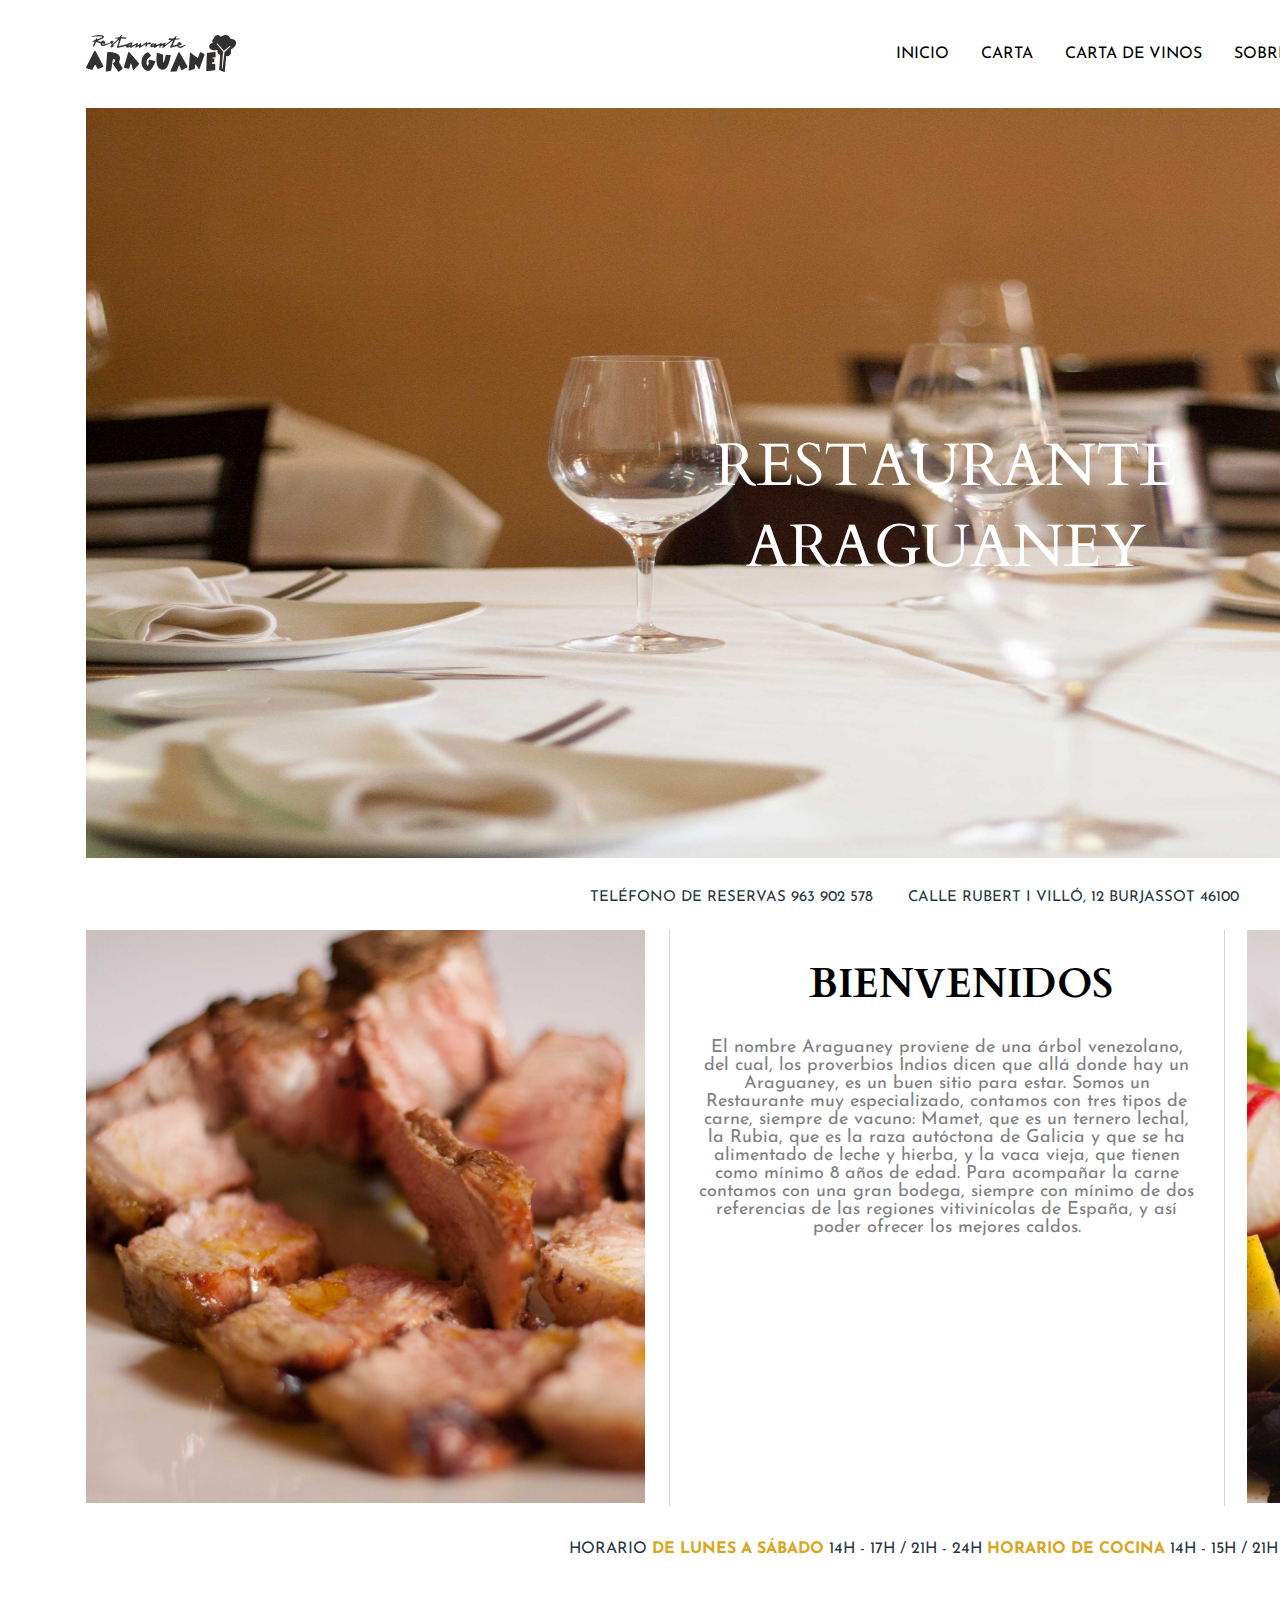
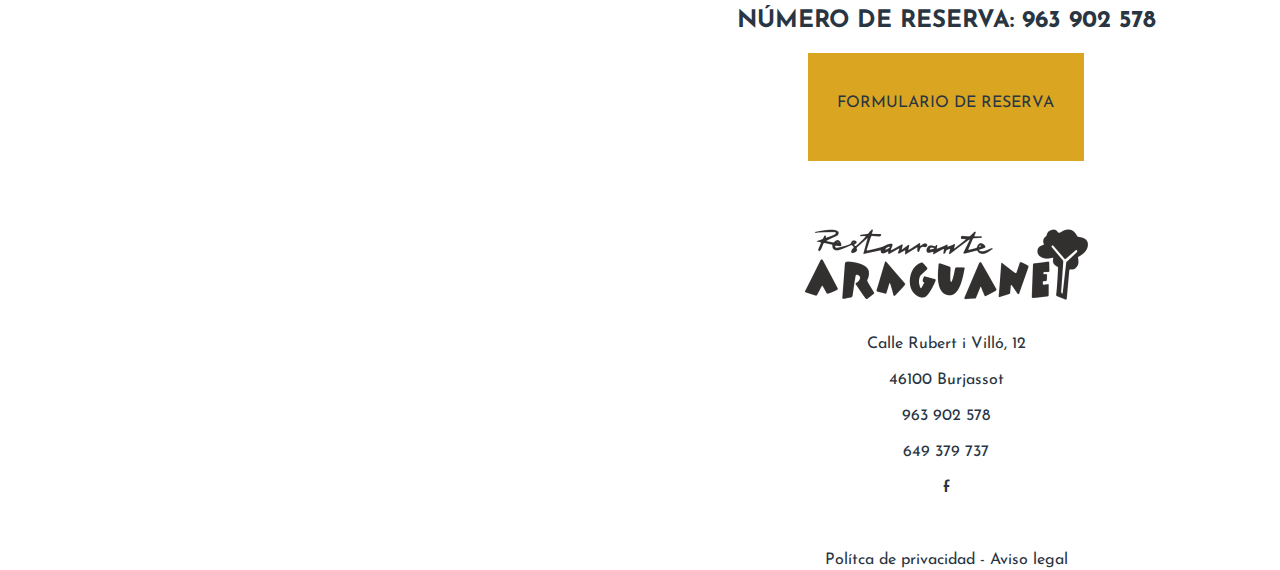
<file: index.html>
<!DOCTYPE html>
<html lang="en">
<head>
	<meta charset="UTF-8">
	<meta name="viewport" content="width=device-width, initial-scale=1.0">
	<title>Asador - Restaurante Araguaney</title>
	<link rel="stylesheet" href="./css/css.css">
	<style>
	@import url('https://fonts.googleapis.com/css2?family=Cardo&display=swap');
	</style>
	<style>
	@import url('https://fonts.googleapis.com/css2?family=Josefin+Sans:wght@400&display=swap');
	</style>
</head>
<body>
	<div class="head">
		<div class="loguito"><a href="index.html"><img src="./i/iLogo/Loguito.png" alt="Logo"></a>
		</div>
		<div>
			<ul class="menu">
				<li><a href="entrar.html">INICIAR SESION / REGISTRARSE</a></li>
				<li><a href="conta.html">CONTACTO</a></li>
				<li><a href="sobre.html">SOBRE NOSOTROS</a></li>
				<li><a href="vinos.html">CARTA DE VINOS</a></li>
				<li><a href="carta.html">CARTA</a></li>
				<li><a href="index.html">INICIO</a></li>
			</ul>
		</div>
	</div>

	<div class="galeria">
		<div class="restaurant">
			<p>RESTAURANTE ARAGUANEY</p>
		</div>
		<img src="i/iIndice/Restaurant1.jpg" alt="poidjsa">
	</div>
	<div class="linespam">
			<pre>TELÉFONO DE RESERVAS 963 902 578       CALLE RUBERT I VILLÓ, 12 BURJASSOT 46100	     <b><a href="">f</a></b></pre>
	</div>
	<div class="dosImg">
		<div class="venidos">
			<div class="bienve">
				<div class="bienvenidos">
					<h1>BIENVENIDOS</h1>
				</div>
				<div class="textbien">
					<p>El nombre Araguaney proviene de una árbol venezolano, del cual, los proverbios Indios dicen que allá donde hay un Araguaney, es un buen sitio para estar. Somos un Restaurante muy especializado, contamos con tres tipos de carne, siempre de vacuno: Mamet, que es un ternero lechal, la Rubia, que es la raza autóctona de Galicia y que se ha alimentado de leche y hierba, y la vaca vieja, que tienen como mínimo 8 años de edad. Para acompañar la carne contamos con una gran bodega, siempre con mínimo de dos referencias de las regiones vitivinícolas de España, y así poder ofrecer los mejores caldos.</p>
				</div>
			</div>	
		</div>
		<div class="primera">
				<img src="i/iIndice/mamet.jpg	" alt="FOTO 1">	
		</div>
		<div class="segona">
				<img src="i/iIndice/ensalada.jpg	" alt="FOTO 2">	
		</div>	
	</div>
	
	<div class="spim">
		<p>HORARIO <b>DE LUNES A SÁBADO</b> 14H - 17H / 21H - 24H <b>HORARIO DE COCINA</b> 14H - 15H / 21H - 22H</p>
		<br>
		<h2>NÚMERO DE RESERVA: 963 902 578</h2>
		<div class="reserv"><a href="form.html">
			<p>FORMULARIO DE RESERVA</p>
			</a>
		</div>
	</div>
	<div class="foot">
		<img src="i/iLogo/Logo300.png" alt="logo">
		<br>
		<p>Calle Rubert i Villó, 12</p>
		<p>46100 Burjassot</p>
		<p><a href="">963 902 578</a></p>
		<p><a href="">649 379 737</a></p>
		<p><b><a href="https://es-es.facebook.com/">f</a></b></p>
		<br>
		<p ><a href="">Polítca de privacidad </a> - <a href=""> Aviso legal</a></p>
	</div>
</body>
</html>
</file>
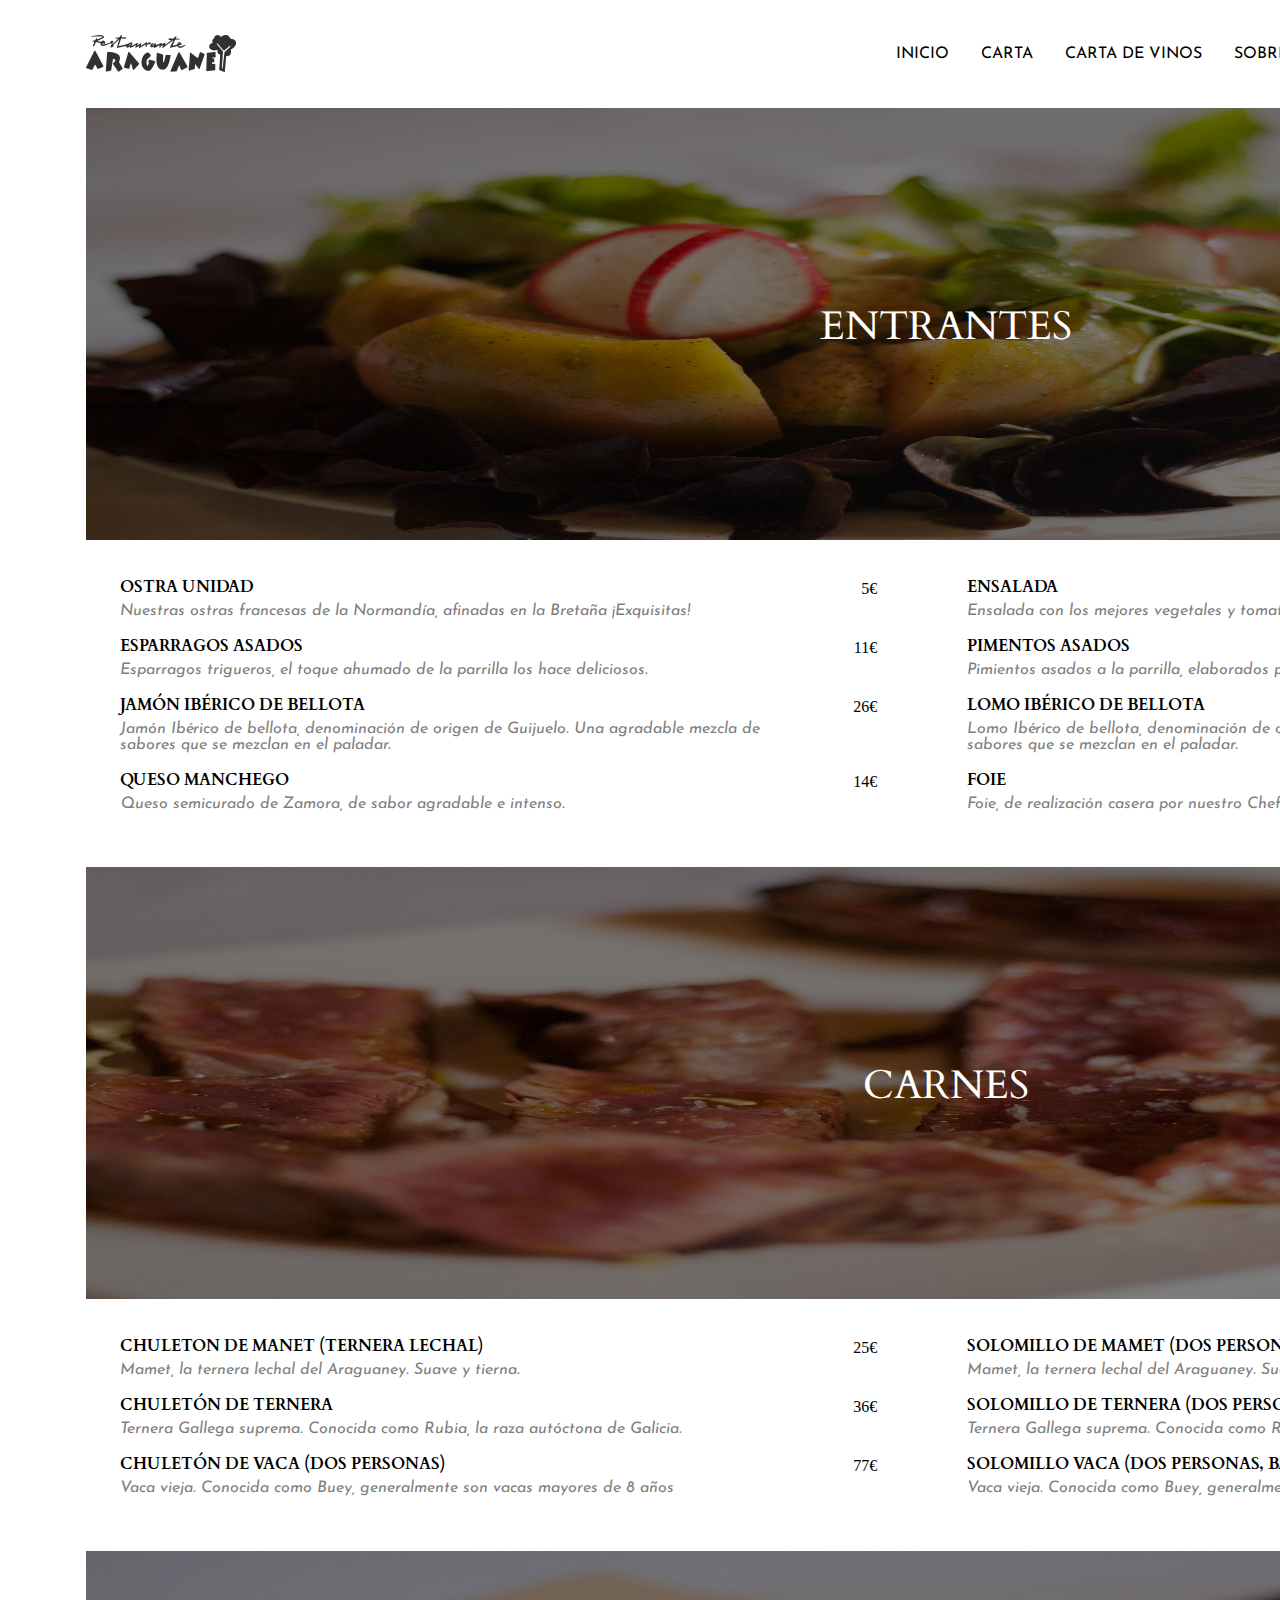
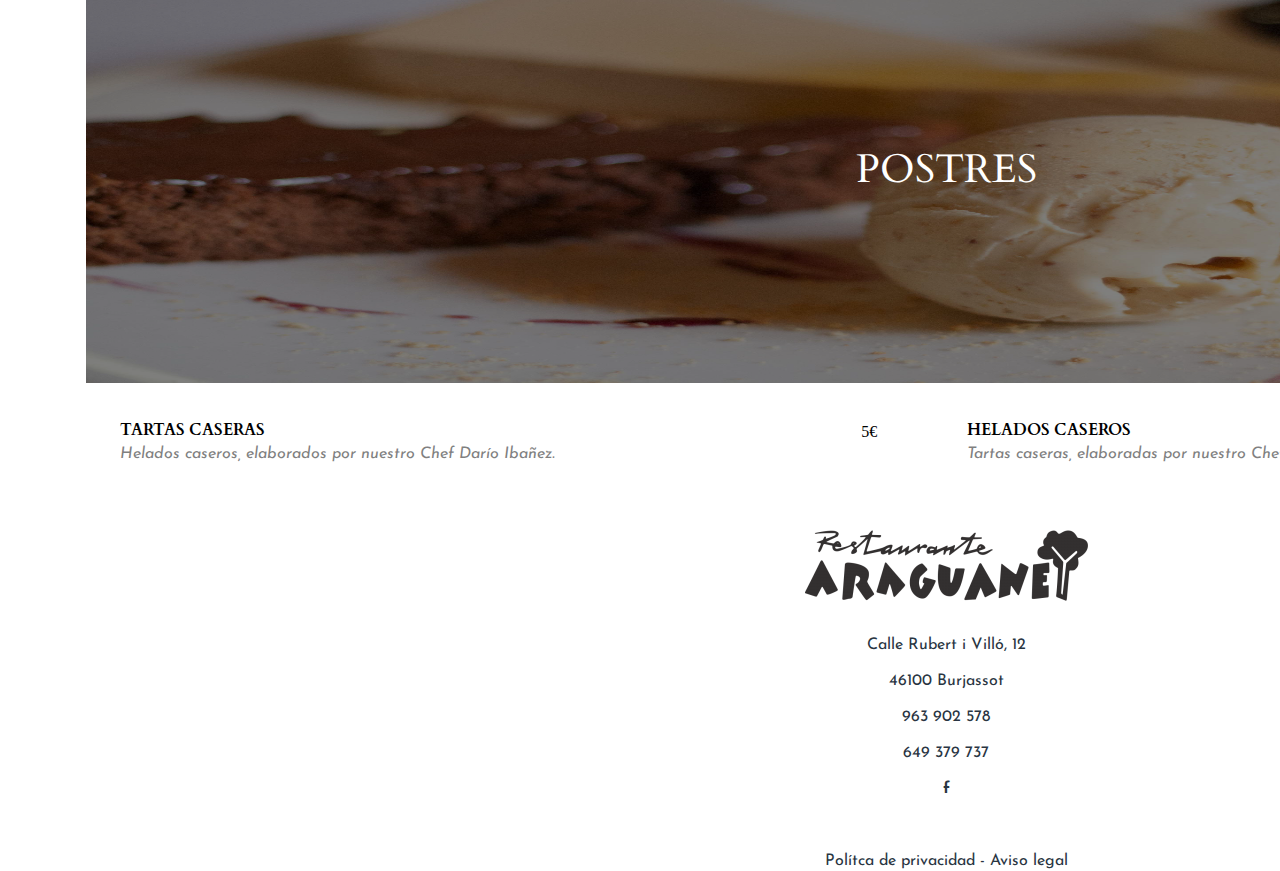
<file: carta.html>
<!DOCTYPE html>
<html lang="en">
<head>
	<meta charset="UTF-8">
	<meta name="viewport" content="width=device-width, initial-scale=1.0">
	<title>Carta - Restaurante Araguaney</title>
		<link rel="stylesheet" href="./css/css.css">
			<style>
	@import url('https://fonts.googleapis.com/css2?family=Cardo&display=swap');
	</style>
	<style>
	@import url('https://fonts.googleapis.com/css2?family=Josefin+Sans:wght@400&display=swap');
	</style>

</head>
<body>
	<div class="head">
		<div class="loguito"><a href="index.html"><img src="./i/iLogo/Loguito.png" alt="Logo"></a>
		</div>
		<div>
			<ul class="menu">
				<li><a href="entrar.html">INICIAR SESION / REGISTRARSE</a></li>
				<li><a href="conta.html">CONTACTO</a></li>
				<li><a href="sobre.html">SOBRE NOSOTROS</a></li>
				<li><a href="vinos.html">CARTA DE VINOS</a></li>
				<li><a href="carta.html">CARTA</a></li>
				<li><a href="index.html">INICIO</a></li>
			</ul>
		</div>
	</div>
	<div class="bannercomida">
		<div class="fotobanner">
			<img src="i/iCarta/ensalada.jpg" alt="foto">
		</div>
		<div class="backbanner">
			
		</div>
		<div class="textbanner">
			<p>ENTRANTES</p>
		</div>
	</div>
	<div class="comidabox">  
		<div class="lineacomida">
			<div class="nomcomid"><p><b><a href="">OSTRA UNIDAD</a></b></p></div>
			<div class="precio"><p>5€</p></div>
			<div class="descripcomida"><i>Nuestras ostras francesas de la Normandía, afinadas en la Bretaña ¡Exquisitas!</i></div>
		</div>
		<div class="lineacomida">
			<div class="nomcomid"><p><b><a href="">ENSALADA</a></b></p></div>
			<div class="precio"><p>17€</p></div>
			<div class="descripcomida"><i>Ensalada con los mejores vegetales y tomates.</i></div>
		</div>
		<div class="lineacomida">
			<div class="nomcomid"><p><b><a href="">ESPARRAGOS ASADOS</a></b></p></div>
			<div class="precio"><p>11€</p></div>
			<div class="descripcomida"><i>Esparragos trigueros, el toque ahumado de la parrilla los hace deliciosos.</i></div>
		</div>
		<div class="lineacomida">
			<div class="nomcomid"><p><b><a href="">PIMENTOS ASADOS</a></b></p></div>
			<div class="precio"><p>11€</p></div>
			<div class="descripcomida"><i>Pimientos asados a la parrilla, elaborados por nuestro segundo Chef Alejandro</i></div>
		</div>
		<div class="lineacomida">
			<div class="nomcomid"><p><b><a href="">JAMÓN IBÉRICO DE BELLOTA</a></b></p></div>
			<div class="precio"><p>26€</p></div>
			<div class="descripcomida"><i>Jamón Ibérico de bellota, denominación de origen de Guijuelo. Una agradable mezcla de sabores que se mezclan en el paladar.</i></div>
		</div>
		<div class="lineacomida">
			<div class="nomcomid"><p><b><a href="">LOMO IBÉRICO DE BELLOTA</a></b></p></div>
			<div class="precio"><p>20€</p></div>
			<div class="descripcomida"><i>Lomo Ibérico de bellota, denominación de origen de Guijuelo. Una agradable mezcla de sabores que se mezclan en el paladar.</i></div>
		</div>
		<div class="lineacomida">
			<div class="nomcomid"><p><b><a href="">QUESO MANCHEGO</a></b></p></div>
			<div class="precio"><p>14€</p></div>
			<div class="descripcomida"><i>Queso semicurado de Zamora, de sabor agradable e intenso.</i></div>
		</div>
		<div class="lineacomida">
			<div class="nomcomid"><p><b><a href="">FOIE</a></b></p></div>
			<div class="precio"><p>11€</p></div>
			<div class="descripcomida"><i>Foie, de realización casera por nuestro Chef Darío Ibañez.</i></div>
		</div>
	</div>	
		<div class="bannercomida">
		<div class="fotobanner">
			<img src="i/iCarta/rubia.jpg" alt="foto">
		</div>
		<div class="backbanner">
			
		</div>
		<div class="textbanner">
			<p>CARNES</p>
		</div>
	</div>
	<div class="comidabox">  
				<div class="lineacomida">
			<div class="nomcomid"><p><a href=""><b>CHULETON DE MANET (TERNERA LECHAL)</b></a></p></div>
			<div class="precio"><p>25€</p></div>
			<div class="descripcomida"><i>Mamet, la ternera lechal del Araguaney. Suave y tierna.</i></div>
		</div>
		<div class="lineacomida">
			<div class="nomcomid"><p><a href=""><b>SOLOMILLO DE MAMET (DOS PERSONAS, BAJO RESERVA)</b></a></p></div>
			<div class="precio"><p>51€</p></div>
			<div class="descripcomida"><i>Mamet, la ternera lechal del Araguaney. Suave y tierna.</i></div>
		</div>
		<div class="lineacomida">
			<div class="nomcomid"><p><a href=""><b>CHULETÓN DE TERNERA</b></a></p></div>
			<div class="precio"><p>36€</p></div>
			<div class="descripcomida"><i>Ternera Gallega suprema. Conocida como Rubia, la raza autóctona de Galicia.</i></div>
		</div>
		<div class="lineacomida">
			<div class="nomcomid"><p><a href=""><b>SOLOMILLO DE TERNERA (DOS PERSONAS, BAJO RESERVA)</b></a></p></div>
			<div class="precio"><p>66€</p></div>
			<div class="descripcomida"><i>Ternera Gallega suprema. Conocida como Rubia, la raza autóctona de Galicia.</i></div>
		</div>
		<div class="lineacomida">
			<div class="nomcomid"><p><a href=""><b>CHULETÓN DE VACA (DOS PERSONAS)</b></a></p></div>
			<div class="precio"><p>77€</p></div>
			<div class="descripcomida"><i>Vaca vieja. Conocida como Buey, generalmente son vacas mayores de 8 años</i></div>
		</div>
		<div class="lineacomida">
			<div class="nomcomid"><p><a href=""><b>SOLOMILLO VACA (DOS PERSONAS, BAJO RESERVA)</b></a></p></div>
			<div class="precio"><p>88€</p></div>
			<div class="descripcomida"><i>Vaca vieja. Conocida como Buey, generalmente son vacas mayores de 8 años.</i></div>
		</div>
	</div>	
		<div class="bannercomida">
		<div class="fotobanner">
			<img src="i/iCarta/Postres2.jpg" alt="foto">
		</div>
		<div class="backbanner">
			
		</div>
		<div class="textbanner">
			<p>POSTRES</p>
		</div>
	</div>
	<div class="comidabox">  
		<div class="lineacomida">
			<div class="nomcomid"><p><a href=""><b>TARTAS CASERAS	</b></a></p></div>
			<div class="precio"><p>5€</p></div>
			<div class="descripcomida"><i>Helados caseros, elaborados por nuestro Chef Darío Ibañez.</i></div>
		</div>
		<div class="lineacomida">
			<div class="nomcomid"><p><a href=""><b>HELADOS CASEROS</b></a></p></div>
			<div class="precio"><p>5€</p></div>
			<div class="descripcomida"><i>Tartas caseras, elaboradas por nuestro Chef Darío Ibañez.</i></div>
		</div>
	</div>
		<div class="foot">
		<img src="i/iLogo/Logo300.png" alt="logo">
		<br>
		<p>Calle Rubert i Villó, 12</p>
		<p>46100 Burjassot</p>
		<p><a href="">963 902 578</a></p>
		<p><a href="">649 379 737</a></p>
		<p><b><a href="https://es-es.facebook.com/">f</a></b></p>
		<br>
		<p ><a href="">Polítca de privacidad </a> - <a href=""> Aviso legal</a></p>
	</div>


</body>
</html>
</file>
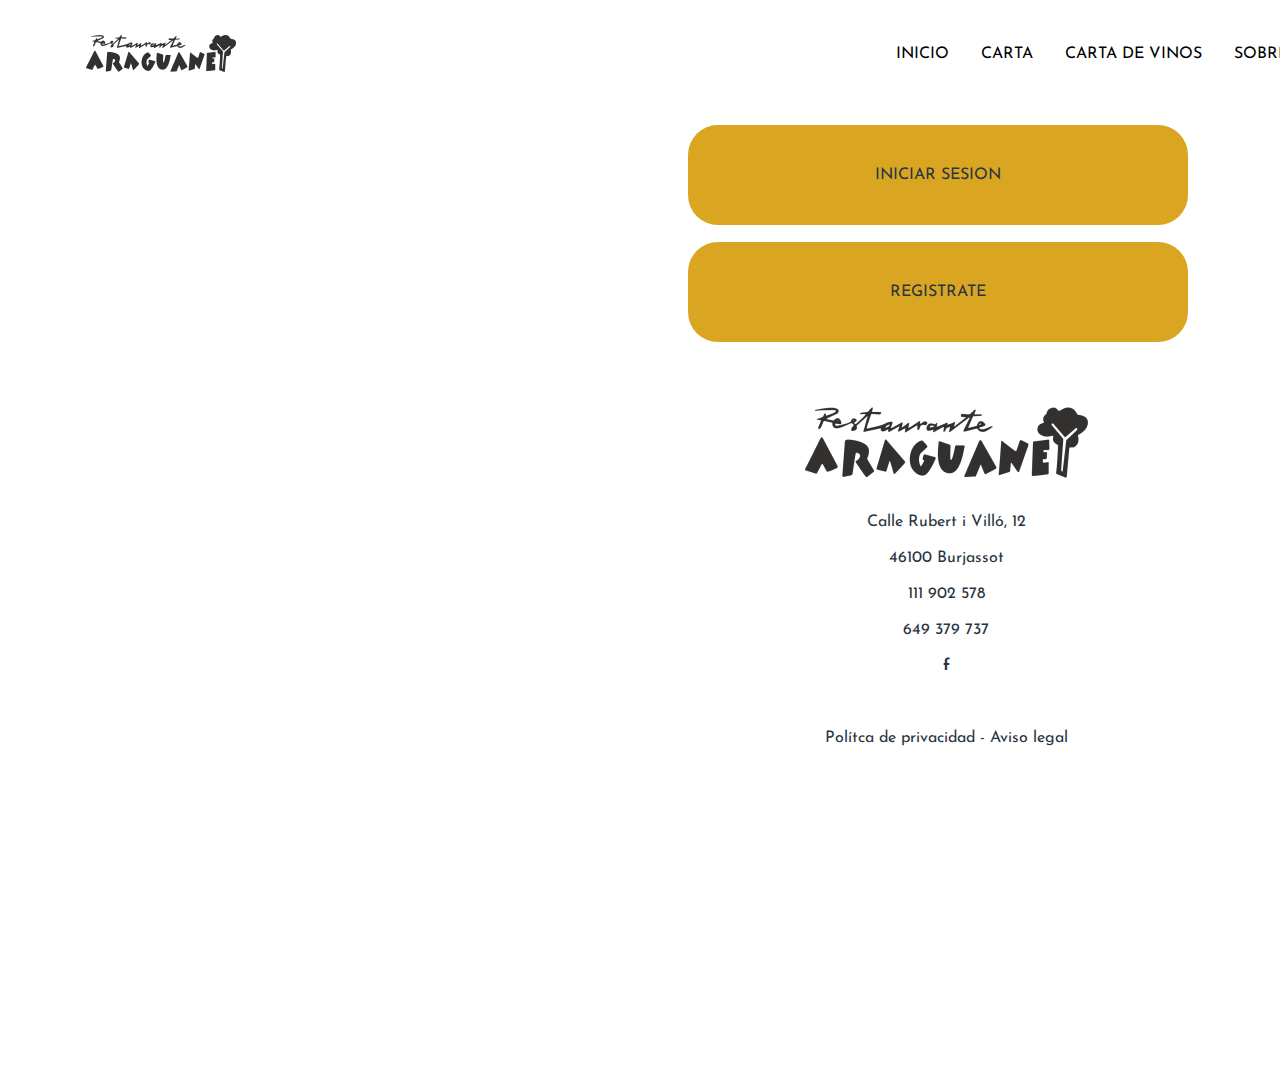
<file: entrar.html>
<!DOCTYPE html>
<html lang="en">
<head>
	<meta charset="UTF-8">
	<meta name="viewport" content="width=device-width, initial-scale=1.0">
	<title>INICIAR SESION / REGISTRARSE</title>
	<link rel="stylesheet" href="./css/css.css">
	<style>
	@import url('https://fonts.googleapis.com/css2?family=Cardo&display=swap');
	</style>
	<style>
	@import url('https://fonts.googleapis.com/css2?family=Josefin+Sans:wght@400&display=swap');
	</style>
</head>
<body>
	<div class="head">
		<div class="loguito"><a href="index.html"><img src="./i/iLogo/Loguito.png" alt="Logo"></a>
		</div>
		<div>
			<ul class="menu">
				<li><a href="entrar.html">INICIAR SESION / REGISTRARSE</a></li>
				<li><a href="conta.html">CONTACTO</a></li>
				<li><a href="sobre.html">SOBRE NOSOTROS</a></li>
				<li><a href="vinos.html">CARTA DE VINOS</a></li>
				<li><a href="carta.html">CARTA</a></li>
				<li><a href="index.html">INICIO</a></li>
				
			</ul>
		</div>
	</div>
	
	<div>
        <div class="entrar">
            <a href="iniciarSesion.html">
                <p>INICIAR SESION</p>
            </a>
        </div>
        <div class="entrar">
            <a href="singIn.html">
                <p>REGISTRATE</p>
            </a>
        </div>
    </div>


	<div class="foot">
		<img src="i/iLogo/Logo300.png" alt="logo">
		<br>
		<p>Calle Rubert i Villó, 12</p>
		<p>46100 Burjassot</p>
		<p><a href="">111 902 578</a></p>
		<p><a href="">649 379 737</a></p>
		<p><b><a href="https://es-es.facebook.com/">f</a></b></p>
		<br>
		<p ><a href="">Polítca de privacidad </a> - <a href=""> Aviso legal</a></p>
	</div>
</body>
</html>
</file>
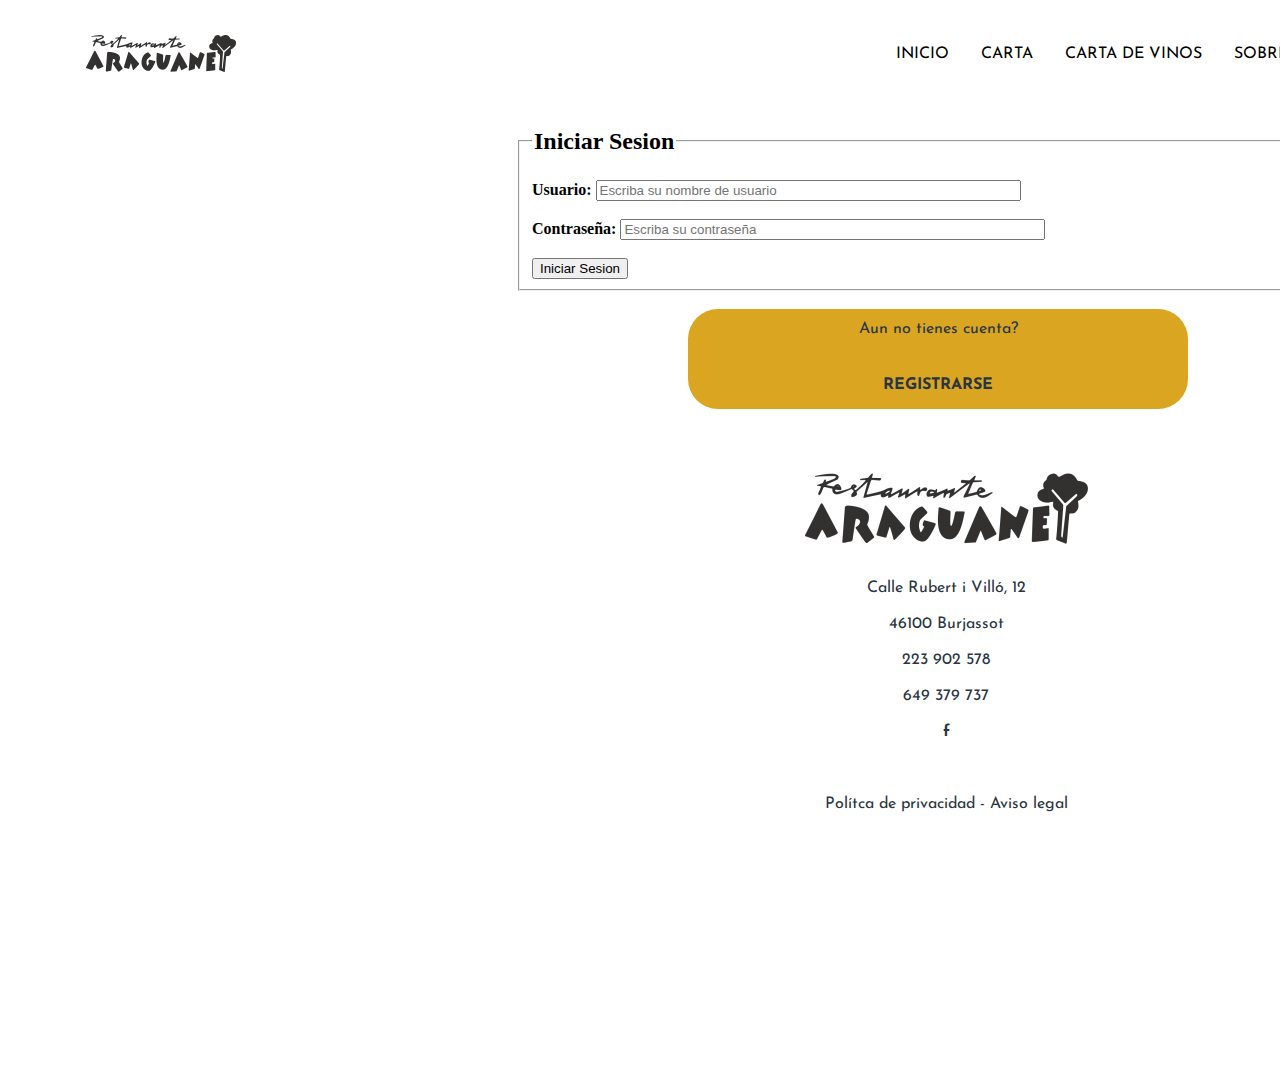
<file: iniciarSesion.html>
<!DOCTYPE html>
<html lang="en">
<head>
	<meta charset="UTF-8">
	<meta name="viewport" content="width=device-width, initial-scale=1.0">
	<title>INICIAR SESION</title> 
	<link rel="stylesheet" href="./css/css.css">
	<style>
	@import url('https://fonts.googleapis.com/css2?family=Cardo&display=swap');
	</style>
	<style>
	@import url('https://fonts.googleapis.com/css2?family=Josefin+Sans:wght@400&display=swap');
	</style>
</head>
<body>
	<div class="head">
		<div class="loguito"><a href="index.html"><img src="./i/iLogo/Loguito.png" alt="Logo"></a>
		</div>
		<div>
			<ul class="menu">
				<li><a href="entrar.html">INICIAR SESION / REGISTRARSE</a></li>
				<li><a href="conta.html">CONTACTO</a></li>
				<li><a href="sobre.html">SOBRE NOSOTROS</a></li>
				<li><a href="vinos.html">CARTA DE VINOS</a></li>
				<li><a href="carta.html">CARTA</a></li>
				<li><a href="index.html">INICIO</a></li>
				
			</ul>
		</div>
	</div>
	
	<div class="form">
		<form action="reservas.php" method="post">
			<fieldset>
				<legend><h2>Iniciar Sesion </h2></legend>
				<label><b>Usuario: </b></label>
				<input type="text" name="usuario" placeholder="Escriba su nombre de usuario" size= "50">
				<br><br>
				<label><b>Contraseña:</b></label>
				<input type="password" name="contrasenya" placeholder="Escriba su contraseña" size= "50">
				<br><br>
	        	<input type="submit" value="Iniciar Sesion"  />
			</fieldset>
		</form>
	</div>

	<div>
		<a href="singIn.html">
			<div class="entrar2">
				<p>Aun no tienes cuenta?</p>
				<b><p>REGISTRARSE</p></b>
        	</div>
		</a>
	</div>

	<div class="foot">
		<img src="i/iLogo/Logo300.png" alt="logo">
		<br>
		<p>Calle Rubert i Villó, 12</p>
		<p>46100 Burjassot</p>
		<p><a href="">223 902 578</a></p>
		<p><a href="">649 379 737</a></p>
		<p><b><a href="https://es-es.facebook.com/">f</a></b></p>
		<br>
		<p ><a href="">Polítca de privacidad </a> - <a href=""> Aviso legal</a></p>
	</div>
</body>
</html>
</file>
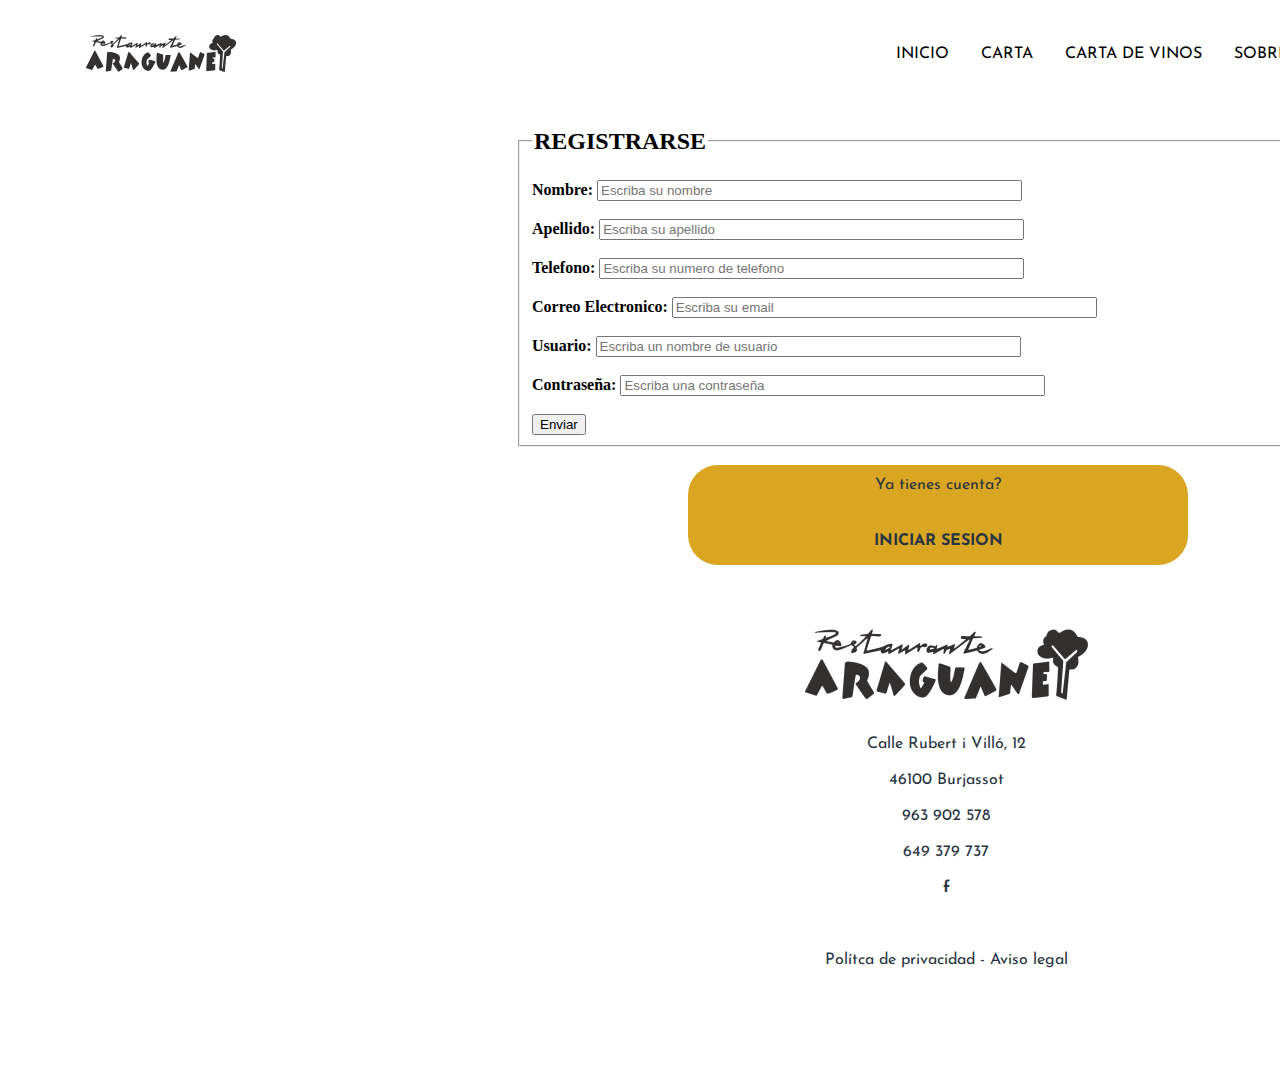
<file: singIn.html>
<!DOCTYPE html>
<html lang="en">
<head>
	<meta charset="UTF-8">
	<meta name="viewport" content="width=device-width, initial-scale=1.0">
	<title>REGISTRARSE</title>
	<link rel="stylesheet" href="./css/css.css">
	<style>
	@import url('https://fonts.googleapis.com/css2?family=Cardo&display=swap');
	</style>
	<style>
	@import url('https://fonts.googleapis.com/css2?family=Josefin+Sans:wght@400&display=swap');
	</style>
</head>
<body>
	<div class="head">
		<div class="loguito"><a href="index.html"><img src="./i/iLogo/Loguito.png" alt="Logo"></a>
		</div>
		<div>
			<ul class="menu">
				<li><a href="entrar.html">INICIAR SESION / REGISTRARSE</a></li>
				<li><a href="conta.html">CONTACTO</a></li>
				<li><a href="sobre.html">SOBRE NOSOTROS</a></li>
				<li><a href="vinos.html">CARTA DE VINOS</a></li>
				<li><a href="carta.html">CARTA</a></li>
				<li><a href="index.html">INICIO</a></li>
				
			</ul>
		</div>
	</div>
	
	<div class="form">
		<form action="login.php" method="post">
			<fieldset>
				<legend><h2>REGISTRARSE</h2></legend>
        		<label><b>Nombre: </b></label>
				<input type="text" name="nombre" placeholder="Escriba su nombre" size= "50">
					<br><br>
				<label><b>Apellido: </b></label>
				<input type="text" name="apellido"  placeholder="Escriba su apellido" size= "50">
					<br><br>
				<label><b>Telefono: </b></label>
				<input type="tel" name="telefono"  placeholder="Escriba su numero de telefono" size= "50">
					<br><br>
				<label><b>Correo Electronico:</b></label>
				<input type="email" name="email" placeholder="Escriba su email" size="50" minlength="5">
					<br><br>	
				<label><b>Usuario: </b></label>
				<input type="text" name="usuario"  placeholder="Escriba un nombre de usuario" size= "50">
					<br><br>
				<label><b>Contraseña: </b></label>
				<input type="password" name="contrasenya" placeholder="Escriba una contraseña" size= "50">
					<br><br>
	        	<input type="submit" value="Enviar"/>
			</fieldset>
		</form>
	</div>

	<div>
		<a href="iniciarSesion.html">
			<div class="entrar2">
			
				<p>Ya tienes cuenta?</p>
            	<b><p>INICIAR SESION</a></p></b>
			</a>
		</a>
	</div>


	<div class="foot">
		<img src="i/iLogo/Logo300.png" alt="logo">
		<br>
		<p>Calle Rubert i Villó, 12</p>
		<p>46100 Burjassot</p>
		<p><a href="">963 902 578</a></p>
		<p><a href="">649 379 737</a></p>
		<p><b><a href="https://es-es.facebook.com/">f</a></b></p>
		<br>
		<p ><a href="">Polítca de privacidad </a> - <a href=""> Aviso legal</a></p>
	</div>
</body>
</html>
</file>
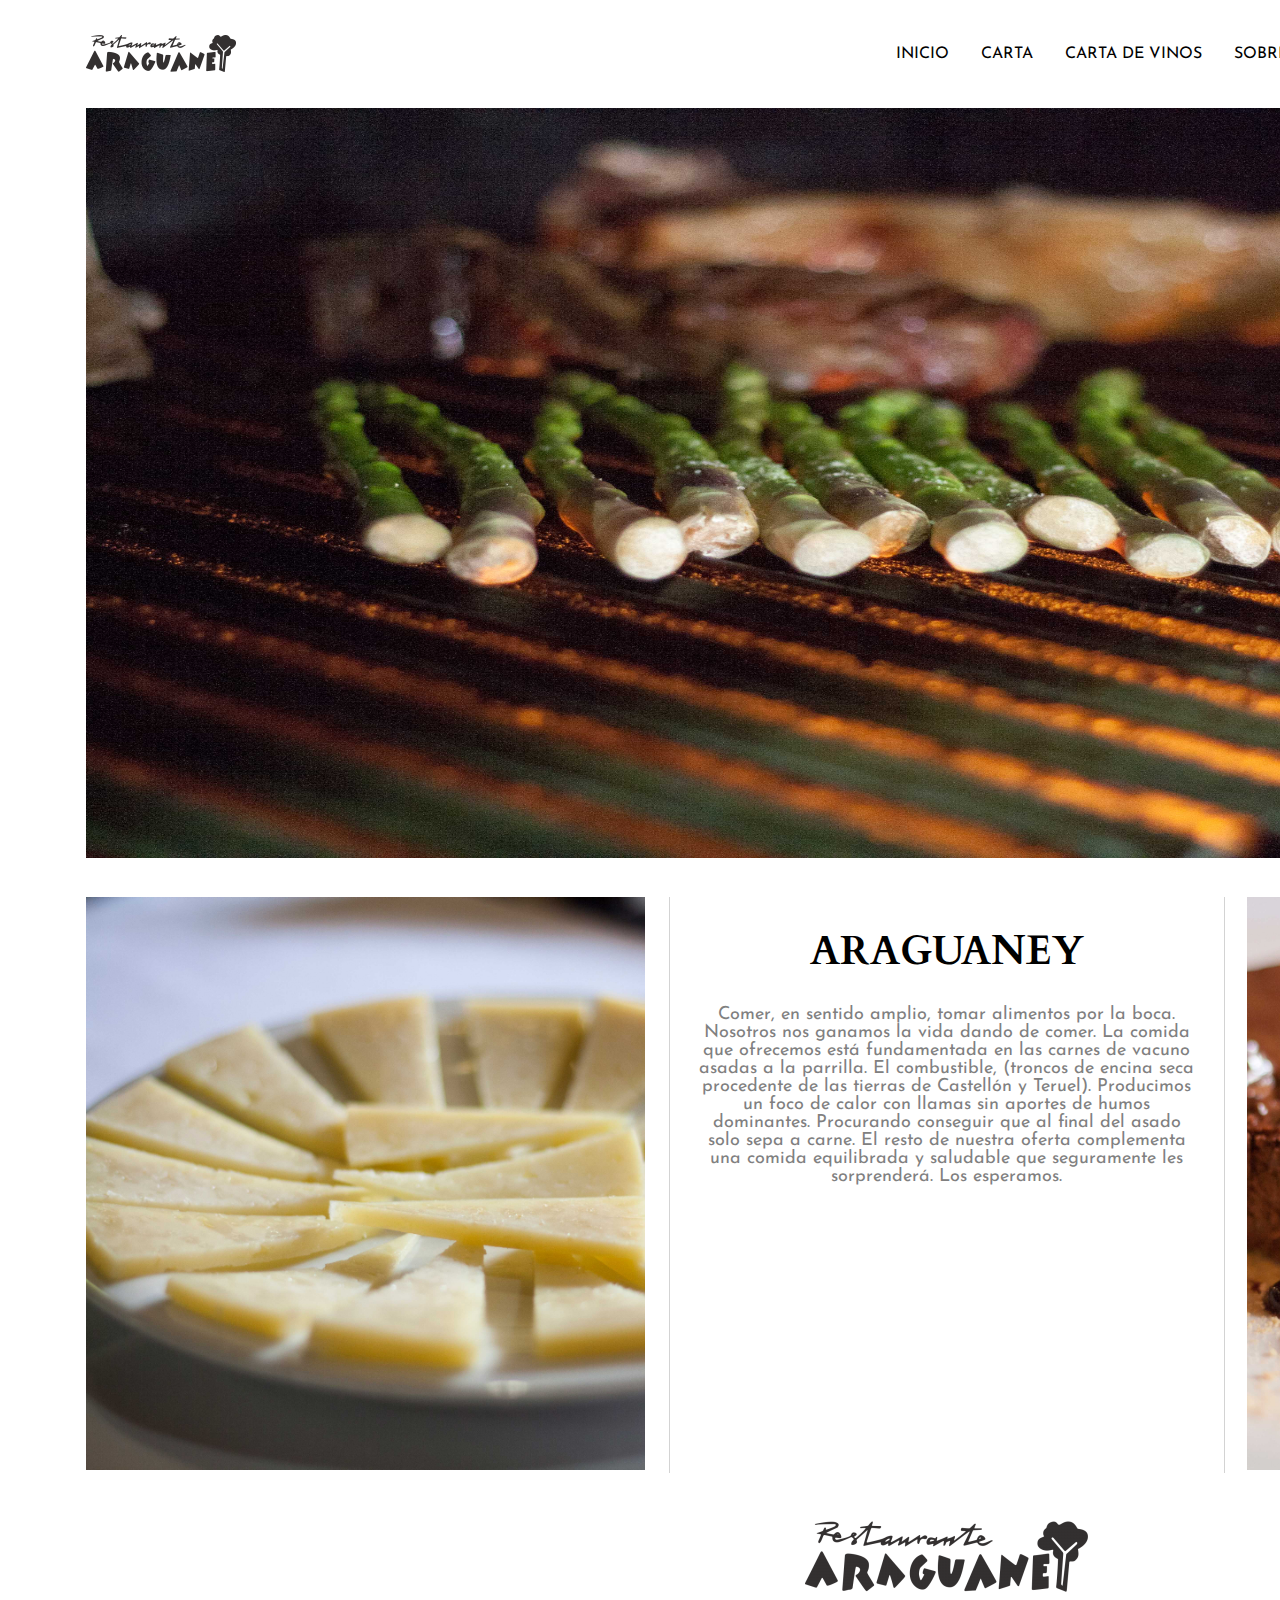
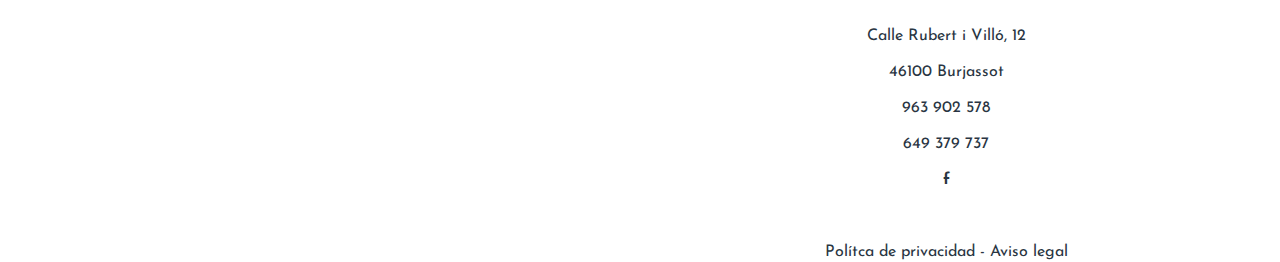
<file: sobre.html>
<!DOCTYPE html>
<html lang="en">
<head>
	<meta charset="UTF-8">
	<meta name="viewport" content="width=device-width, initial-scale=1.0">
	<title>Sobre Nosotros - Restaurante Araguaney</title>
	<link rel="stylesheet" href="./css/css.css">
		<style>
	@import url('https://fonts.googleapis.com/css2?family=Cardo&display=swap');
	</style>
	<style>
	@import url('https://fonts.googleapis.com/css2?family=Josefin+Sans:wght@400&display=swap');
	</style>
</head>
<body>
	<div class="head">
		<div class="loguito"><a href="index.html"><img src="./i/iLogo/Loguito.png" alt="Logo"></a>
		</div>
		<div>
			<ul class="menu">
				<li><a href="entrar.html">INICIAR SESION / REGISTRARSE</a></li>
				<li><a href="conta.html">CONTACTO</a></li>
				<li><a href="sobre.html">SOBRE NOSOTROS</a></li>
				<li><a href="vinos.html">CARTA DE VINOS</a></li>
				<li><a href="carta.html">CARTA</a></li>
				<li><a href="index.html">INICIO</a></li>
			</ul>
		</div>
	</div>
	<div class="galeria">
		<div class="restaurant">
			<p></p>
		</div>
		<img src="i/iSobreNos/esparragos.jpg" alt="imagen esparragos">
	</div>
	<br>
	<br>
	<div class="dosImg">
		<div class="venidos">
			<div class="bienve">
				<div class="bienvenidos">
					<h1>ARAGUANEY</h1>
				</div>
				<div class="textbien">
					<p>Comer, en sentido amplio, tomar alimentos por la boca. Nosotros nos ganamos la vida dando de comer. La comida que ofrecemos está fundamentada en las carnes de vacuno asadas a la parrilla. El combustible, (troncos de encina seca procedente de las tierras de Castellón y Teruel). Producimos un foco de calor con llamas sin aportes de humos dominantes. Procurando conseguir que al final del asado solo sepa a carne. El resto de nuestra oferta complementa una comida equilibrada y saludable que seguramente les sorprenderá. Los esperamos.</p>
				</div>
			</div>	
		</div>
		<div class="primera">
				<img src="i/iSobreNos/queso.jpg	" alt="FOTO 1">	
		</div>
		<div class="segona">
				<img src="i/iSobreNos/Tartachocolate.jpg	" alt="FOTO 2">	
		</div>	
	</div>
	</div>
	<div class="foot">
		<img src="i/iLogo/Logo300.png" alt="logo">
		<br>
		<p>Calle Rubert i Villó, 12</p>
		<p>46100 Burjassot</p>
		<p><a href="">963 902 578</a></p>
		<p><a href="">649 379 737</a></p>
		<p><b><a href="https://es-es.facebook.com/">f</a></b></p>
		<br>
		<p ><a href="">Polítca de privacidad </a> - <a href=""> Aviso legal</a></p>
	</div>

</body>
</html>
</file>
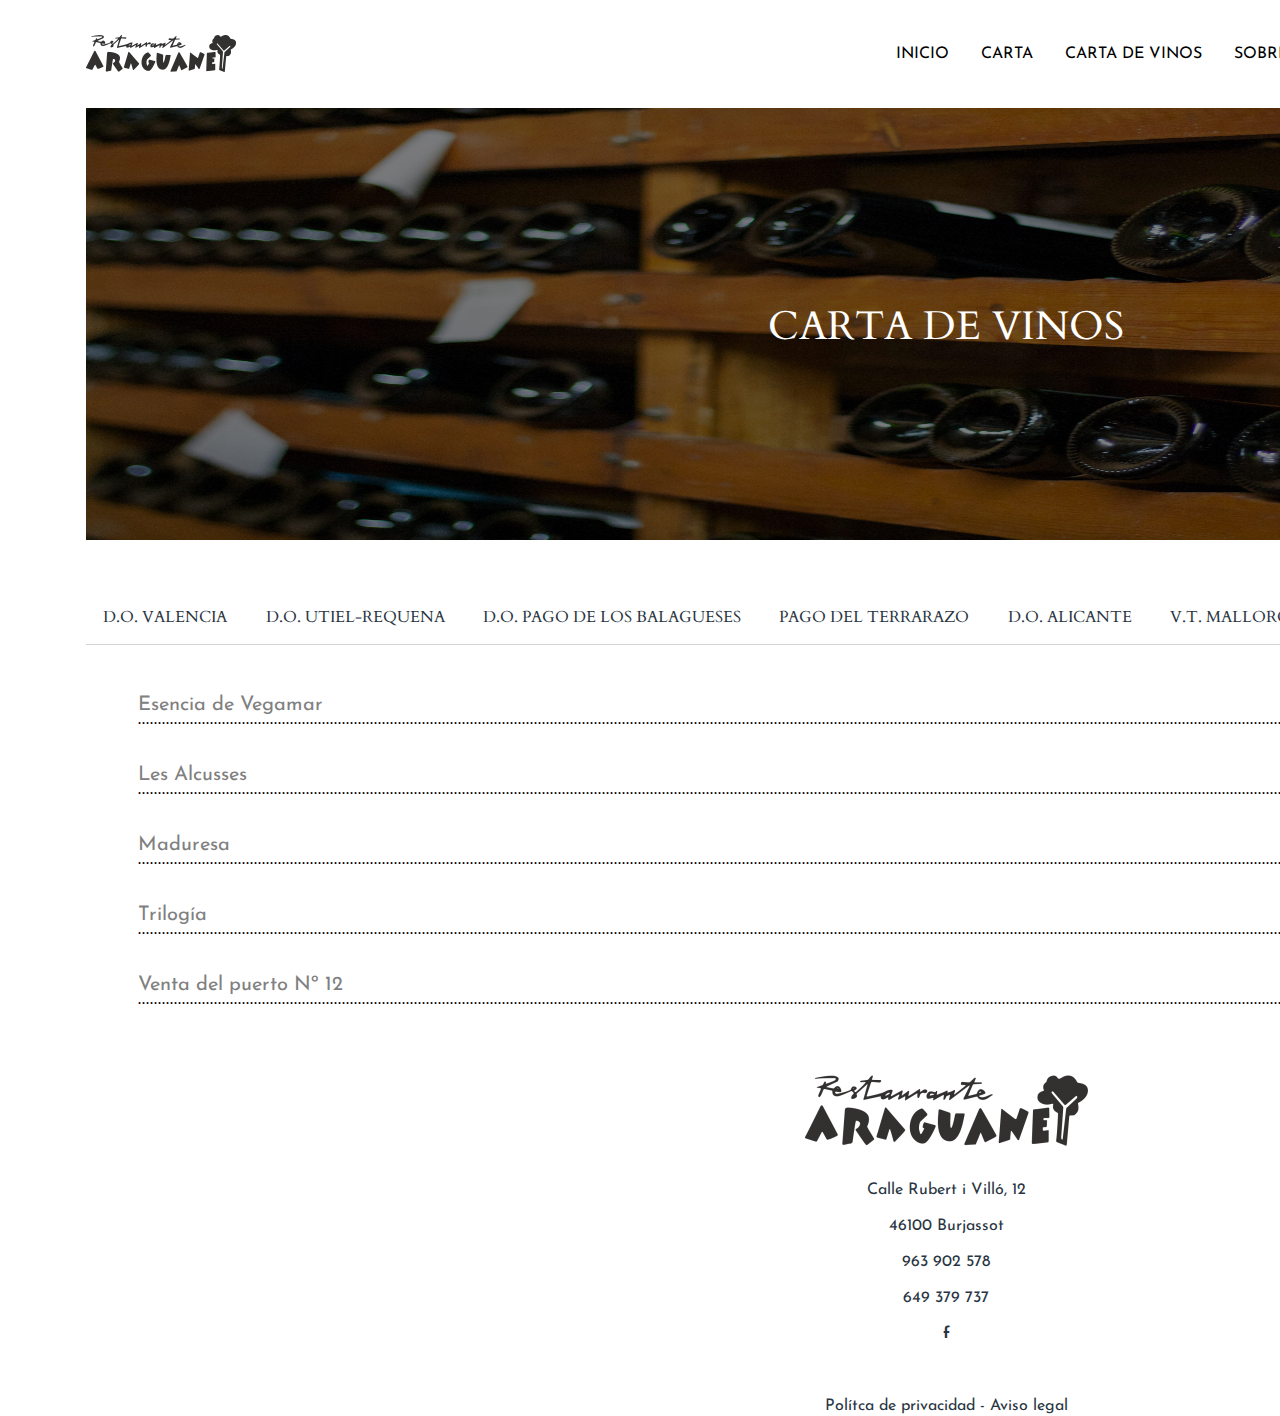
<file: vinos.html>
<!DOCTYPE html>
<html lang="en">
<head>
	<meta charset="UTF-8">
	<meta name="viewport" content="width=device-width, initial-scale=1.0">
	<title>Carta de Vinos - Restaurante Araguaney</title>
	<link rel="stylesheet" href="./css/css.css">
	<style>
	@import url('https://fonts.googleapis.com/css2?family=Cardo&display=swap');
	</style>
	<style>
	@import url('https://fonts.googleapis.com/css2?family=Josefin+Sans:wght@400&display=swap');
	</style>

</head>
<body>
	<div class="head">
		<div class="loguito"><a href="index.html"><img src="./i/iLogo/Loguito.png" alt="Logo"></a>
		</div>
		<div>
			<ul class="menu">
				<li><a href="entrar.html">INICIAR SESION / REGISTRARSE</a></li>
				<li><a href="conta.html">CONTACTO</a></li>
				<li><a href="sobre.html">SOBRE NOSOTROS</a></li>
				<li><a href="vinos.html">CARTA DE VINOS</a></li>
				<li><a href="carta.html">CARTA</a></li>
				<li><a href="index.html">INICIO</a></li>
			</ul>
		</div>
	</div>
	<div class="bannercomida">
		<div class="fotobanner">
			<img src="i/iVinos/bodega.jpg" alt="foto">
		</div>
		<div class="backbanner"></div>
		<div class="textbanner">
			<p>CARTA DE VINOS</p>
		</div>
	</div>
	<div class="bigvino">
		<div class="muchosvinos">
			<div class="vinoav">
				<p><a href="">D.O. VALENCIA</a></p>
			</div>
			<div class="vinoav">
				<p><a href="">D.O. UTIEL-REQUENA</a></p>
			</div>
			<div class="vinoav">
				<p><a href="">D.O. PAGO DE LOS BALAGUESES</a></p>
			</div>
			<div class="vinoav">
				<p><a href="">PAGO DEL TERRARAZO</a></p>
			</div>
			<div class="vinoav">
				<p><a href="">D.O. ALICANTE</a></p>
			</div>
			<div class="vinoav">
				<p><a href="">V.T. MALLORCA</a></p>
			</div>
		</div>
		<div class="esosvinos">
			<div class="lineavino">
				<div class="nombrevino">
					<p>Esencia de Vegamar</p>
				</div>
				<div class="lineapuntos">
					............................................................................................................................................................................................................................................................................................................................................................................................................
				</div>
				<div class="preciov">
					39€
				</div>
			</div>
			<div class="lineavino">
				<div class="nombrevino">
					<p>Les Alcusses</p>
				</div>
				<div class="lineapuntos">
					............................................................................................................................................................................................................................................................................................................................................................................................................
				</div>
				<div class="preciov">
					18€
				</div>
			</div>
			<div class="lineavino">
				<div class="nombrevino">
					<p>Maduresa</p>
				</div>
				<div class="lineapuntos">
					............................................................................................................................................................................................................................................................................................................................................................................................................
				</div>
				<div class="preciov">
					29€
				</div>
			</div>
			<div class="lineavino">
				<div class="nombrevino">
					<p>Trilogía</p>
				</div>
				<div class="lineapuntos">
					............................................................................................................................................................................................................................................................................................................................................................................................................
				</div>
				<div class="preciov">
					22€
				</div>
			</div>
			<div class="lineavino">
				<div class="nombrevino">
					<p>Venta del puerto Nº 12</p>
				</div>
				<div class="lineapuntos">
					............................................................................................................................................................................................................................................................................................................................................................................................................
				</div>
				<div class="preciov">
					22€
				</div>
			</div>
		</div>

	</div>
	<div class="foot">
		<img src="i/iLogo/Logo300.png" alt="logo">
		<br>
		<p>Calle Rubert i Villó, 12</p>
		<p>46100 Burjassot</p>
		<p><a href="">963 902 578</a></p>
		<p><a href="">649 379 737</a></p>
		<p><b><a href="https://es-es.facebook.com/">f</a></b></p>
		<br>
		<p ><a href="">Polítca de privacidad </a> - <a href=""> Aviso legal</a></p>
	</div>
</body>
</html>
</file>
<file: css/css.css>
body{
	width: 1720px;
	height: 1080px;
	margin: 0;
	padding: 0;
}
.head{
	position: 	static		;
	width: 100%;
	height: 10%;
	margin-right: 5%;
	margin-left: 5%;
	background: 	white;
}
.loguito{
	position: relative;
	display: inline-block;
	margin-top: 10px;

}
ul {
  list-style-type: none;
}

li {
  float: right;
}

a{
	text-decoration: none;
	color: #293542;
}

li a {
  display: block;
  color: black;
  text-align: center;
  padding: 16px;
  text-decoration: none;
}

li a:hover {
  color: goldenrod;
 }
.menu{
	margin-top: -80px;
	position: relative;
	font-family: 'Josefin Sans', sans-serif;
	color: #293542;
}

.galeria{
	position: 	relative;
	width: 100%;
	height: 750px;
	margin-right: 5%;
	margin-left: 5%;

}
.galeria img{
	width: 	100%;
	max-height: 	750px;
	max-width: 	100%;

}

.restaurant{
	position: absolute;
	width: 40%;
	height: 100%;
	text-align: center;
	color: white;
	margin-top: 15%;
	margin-right: 30%;
	margin-left: 30%;
	font-size: 60px;
	font-family: 'Cardo', serif;

}

pre{
	font-family: 'Josefin Sans', sans-serif;

}
.linespam{
	width: 	100%;
	height: 	5%;
	text-align: 	center	;
	margin-right: 5%;
	margin-left: 5%;
	line-height: 50px;
	font-size: 	15px;
	font-family: 'Josefin Sans', sans-serif;
	color: #293542;

}

.linespam	a{
		text-decoration: 	none;
}

.dosImg{
	position: relative;
	width: 100%;
	height: 55%;
	margin-top: 	20px;
	margin-right: 5%;
	margin-left: 5%;
	float: 	left		;
}

.primera{
	position: 	absolute			;
	display: 	inline-block	;
	width: 	50%;
	height: 	100%;
	margin-top: -594px;


}
.primera	img{
		max-width: 	100%;	max-height: 	100%;

}

.venidos{
	position: relative	;
	text-align: center;
	width:35%;
	height: 100%;
	margin-top: -17px;
	margin-right: 32.5%;
	margin-left: 32.5%;
	font-size: 20px;
	background: white;
	z-index: 2;
}

.bienve{/*tindria que ser la caja en la q se posa el text*/
	position: absolute;
	height: 97%;
	width: 92%;
	margin-right: 4%;
	margin-left: 4%;
	z-index: 5;
	border-right: 1px solid lightgray ;
	border-left: 1px solid lightgray ;
}

.bienvenidos{
	width: 50%;
	font-family: 'Cardo', serif;
	margin-right: 25%;
	margin-left: 25%;

}
.bienvenidos :hover{
	border-bottom: 3px solid goldenrod;

}

.textbien{
	font-family: 'Josefin Sans', sans-serif;
	color:  gray;
	height: 80%;
	width: 90%;
	margin-right: 5%;
	margin-left: 5%;
	font-size: 18px;
}

.segona{
	position: absolute;
	width: 	50%;
	height: 	100%;
	max-height: 	100%;
	max-width: 	100%;
	margin-left: 50%;
	margin-top: -594px;

}
.segona img{
	max-width: 	100%;	max-height: 	100%;
}

.spim{
	position: relative;
	font-family: 'Josefin Sans', sans-serif;
	
	width: 100%;
	height: 22%;
	margin-right: 5%;
	margin-left: 5%;
	margin-top: 600px;
	text-align: center;
	color: #293542;

}
.spim b{
	color: goldenrod;
}

.cookies{
	position: fixed;
	background: orange;
	width: 100%;
	height: 15%;
	z-index: 200;
}


.foot{
	font-family: 'Josefin Sans', sans-serif;
	font-size: 16px;
	position: relative;
	text-align: center;
	width:30%;
	height: 20%;
	margin-top: 3%;
	margin-right: 40%;
	margin-left: 40%;
	color: #293542;
	line-height: 20px;
}
.foot a{
	text-decoration: none;
	color: #293542;
}

.foot a:hover{
	color: goldenrod;

}
.reserv{
	background: goldenrod;
	height: 108px;
	width: 16%;
	margin-right: 42%;
	margin-left: 42%;
	color: white;
	text-align: center;
	font-family: 'Josefin Sans', sans-serif;
	line-height: 100px;
}

.reserv a :hover{
	border: 6px groove lightgray;
}
.reserv a{
	text-decoration: none;
	color: #293542;
}

.bannercomida{
	position: relative;
	margin-right: 5%;
	margin-left: 5%;
	height: 40%;
	width: 100%;
}

.backbanner{
	height: 100%;
	width: 100%;
	position: relative;
	opacity: 0.5;
	background: black;
	z-index: 200;
	margin-top: -432px;

}
.textbanner{
	height:250px;
	width: 100%;
	position: relative;
	color: white;
	text-align: center;
	line-height: 250px;
	font-size: 40px;
	font-family: 'Cardo', serif;
	z-index: 300;
	margin-top: -378px;
}
.fotobanner{
	position: 	relative;
	width: 100%;
	height: 100%;
}
.fotobanner img{
	width: 	100%;
	max-height: 	100%;
	max-width: 	100%;
	display: inline-block;
}

.comidabox{
	margin-top: 20px;
	margin-bottom: 55px;
	position: relative;
	margin-right: 5%;
	margin-left: 5%;
	width: 100%;
}

.lineacomida{
	position: relative;
	margin-right:3%;
	margin-left: 2%;
	width: 44%;
	display: inline-block;

}
.nomcomid{
	text-align: left;
	font-family: 'Cardo', serif;
}
.nomcomid a{
	text-decoration: none	;
	color: black;
}
.nomcomid a:hover{
	color: goldenrod;
}
.precio{
	text-align: right;
	margin-top: -34.5px;
}
.descripcomida{
	color: gray;
	font-family: 'Josefin Sans', sans-serif;
	margin-top: -10.5px;
	width: 90%;
}

.map{
	width: 1720px;
	height: 450px;
	position: relative;
	background: white;
	
	margin-right:5%;
	margin-left: 5%;
}
.bigreserva{
	position: relative;
	margin-top:100px;
	margin-right:5%;
	margin-left: 5%;
	height: 40%;
	width: 100%;
	text-align: center;
	color:#293542 ;
}
.tituloreserva{
	width: 20%;
	font-family: 'Cardo', serif;
	margin-right: 40%;
	margin-left: 40%;
	font-size: 19px;
}
.tituloreserva :hover{
	border-bottom: 3px solid goldenrod;
}
.textreser{
	font-family: 'Josefin Sans', sans-serif;
	color:  gray;
	height: 20%;
	width: 22%;
	margin-right: 39%;
	margin-left: 39%;
	font-size: 18px;
}
.ubires{
	font-family: 'Josefin Sans', sans-serif;
	color:  gray;
	width: 22%;
	margin-right: 39%;
	margin-left: 39%;
}
.telres{
	font-family: 'Josefin Sans', sans-serif;
	font-size: 18px;
}
.telres a{
	text-decoration: none;
	color:  gray;

}
.telres a:hover{
	color: goldenrod;
}
.bigvino{
	margin-top: 50px;
	position: relative;
	margin-right:5%;
	margin-left: 5%;
	width: 100%;
	
}
.muchosvinos{
	width: 100%;
	border-bottom: 1px solid lightgray;

}
.vinoav{
	position: relative;
	display: inline-block;
	font-family: 'Cardo', serif;
	margin-right:1%;
	margin-left: 1%;
}
.vinoav a{
	text-decoration: none;
	color: #293542;
}

.vinoav:hover{
	border-bottom: 1px solid black;
}
.vinoav:hover a{
	color: goldenrod;
}
.esosvinos{
	margin-right:3%;
	margin-left: 3%;
	margin-top: 50px;
}
.preciov{
	font-family: 'Cardo', serif;
	text-align: right;
	margin-top: -20px;
}
.lineapuntos{
	margin-top: -25px;

}
.nombrevino{
	font-family: 'Josefin Sans', sans-serif;
	color: grey;
	font-size: 20px;
}
.lineavino{
	margin-top: 35px;

}
.form{
	margin-right:25%;
	margin-left: 30%;
	width: 50%;
}

.entrar{
	margin-right:40%;
	margin-left: 40%;
	margin-top: 1%;
	height: 100px;
	width: 500px;
	text-align: center;
	background-color: goldenrod;
	line-height: 100px;
	border-radius: 30px;
	color: #293542;
	font-family: 'Josefin Sans', sans-serif;


}

.entrar:hover{
	line-height: 60px;

	border: 2px solid #293542;
	border-radius: 50px;


}

.entrar a{
	text-decoration: none;
	color: #293542;
	font-family: 'Josefin Sans', sans-serif;


}

.entrar2{
	margin-right:40%;
	margin-left: 40%;
	margin-top: 1%;
	height: 100px;
	width: 500px;
	text-align: center;
	background-color: goldenrod;
	line-height: 40px;
	border-radius: 30px;
	color: #293542;
	font-family: 'Josefin Sans', sans-serif;


}

.entrar2:hover{
	border-radius: 50px;
	line-height: 30px;
	border: 2px solid #293542;
}

.entrar2 a{
	text-decoration: none;
	color: #293542;
	font-family: 'Josefin Sans', sans-serif;


}
</file>
